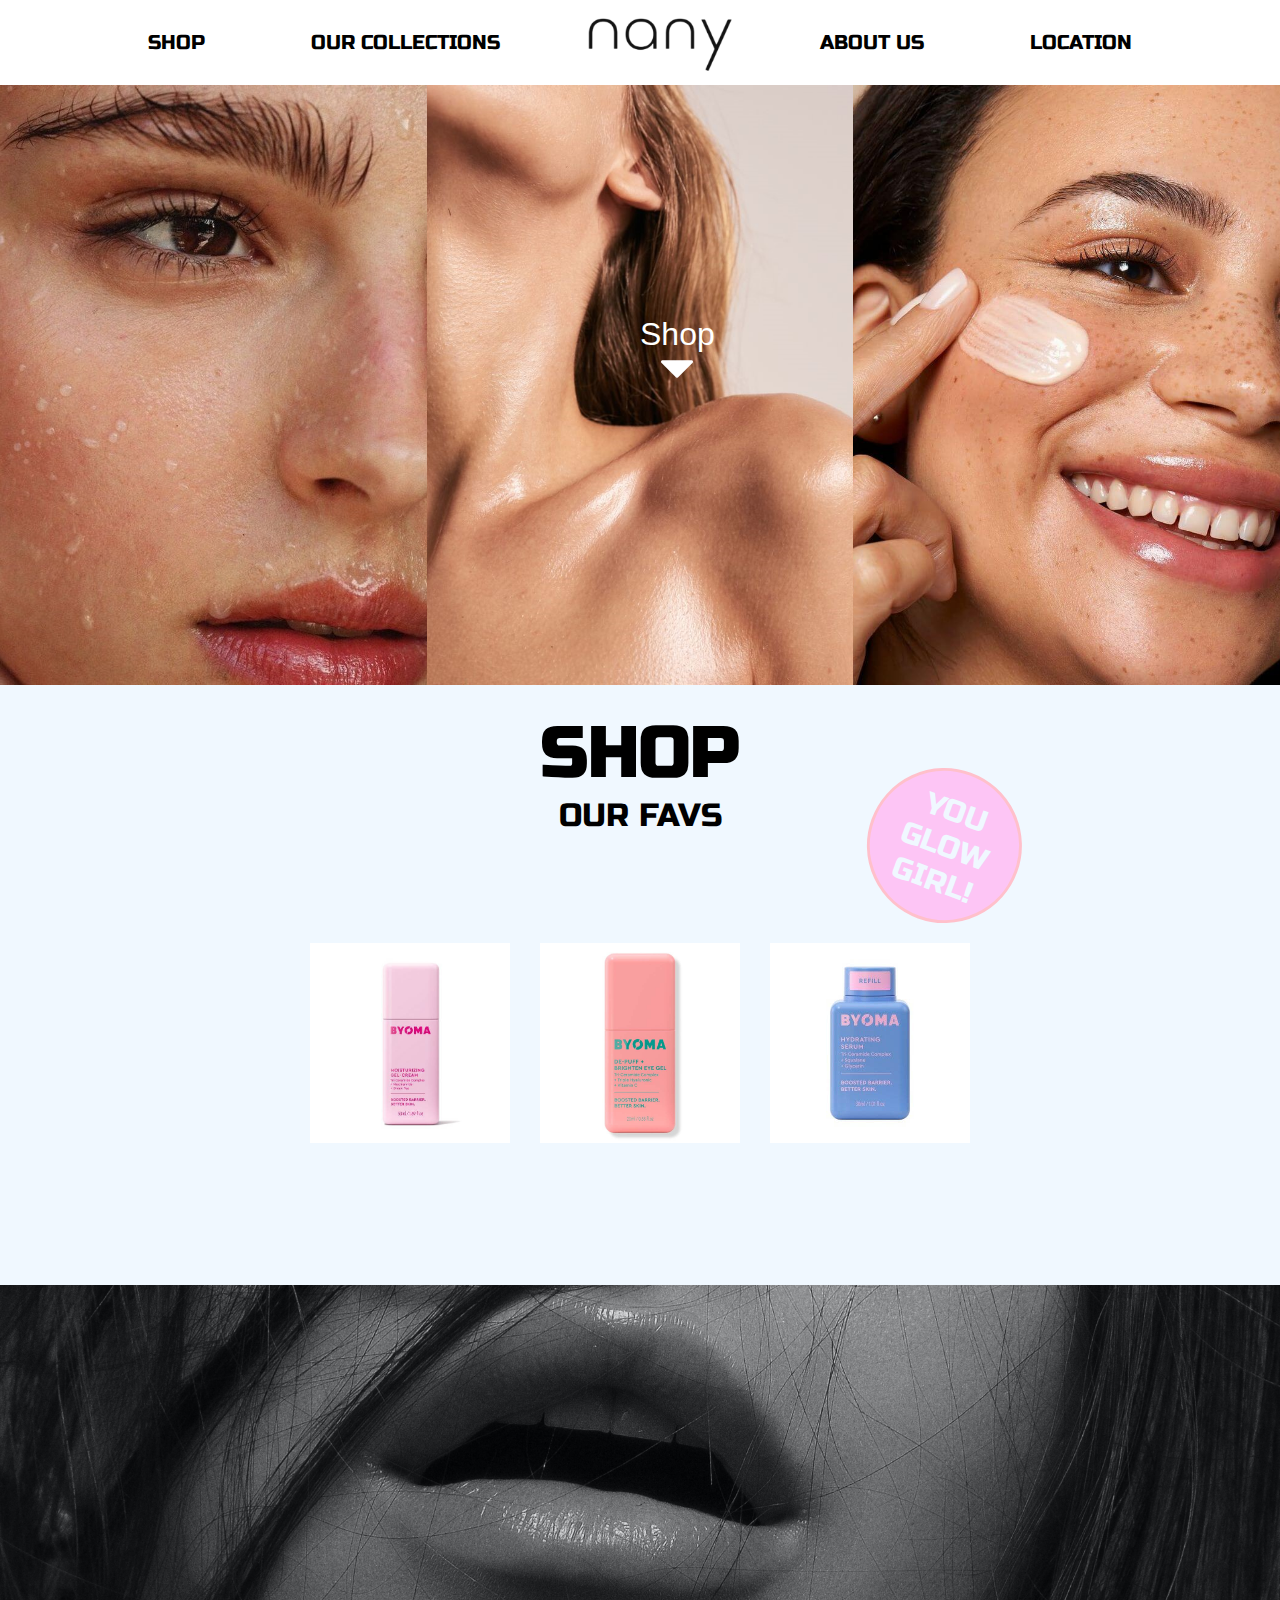
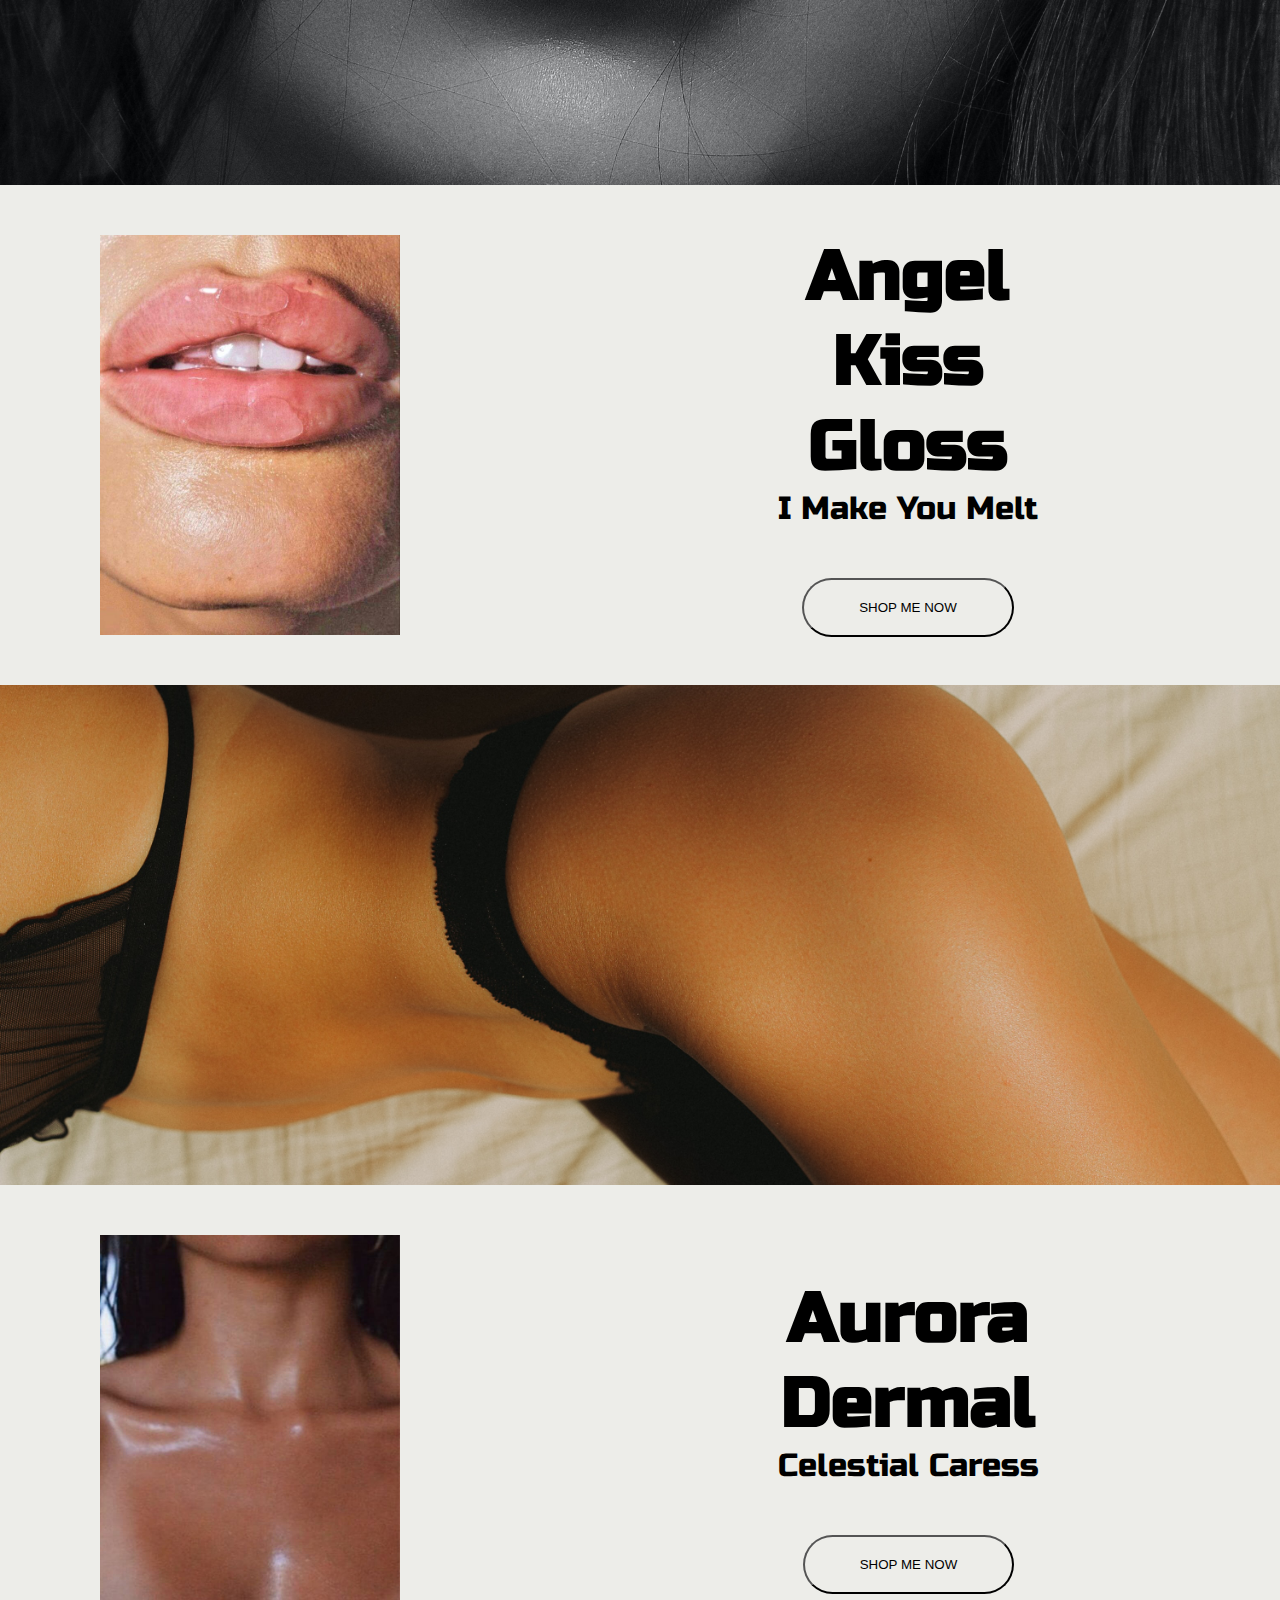
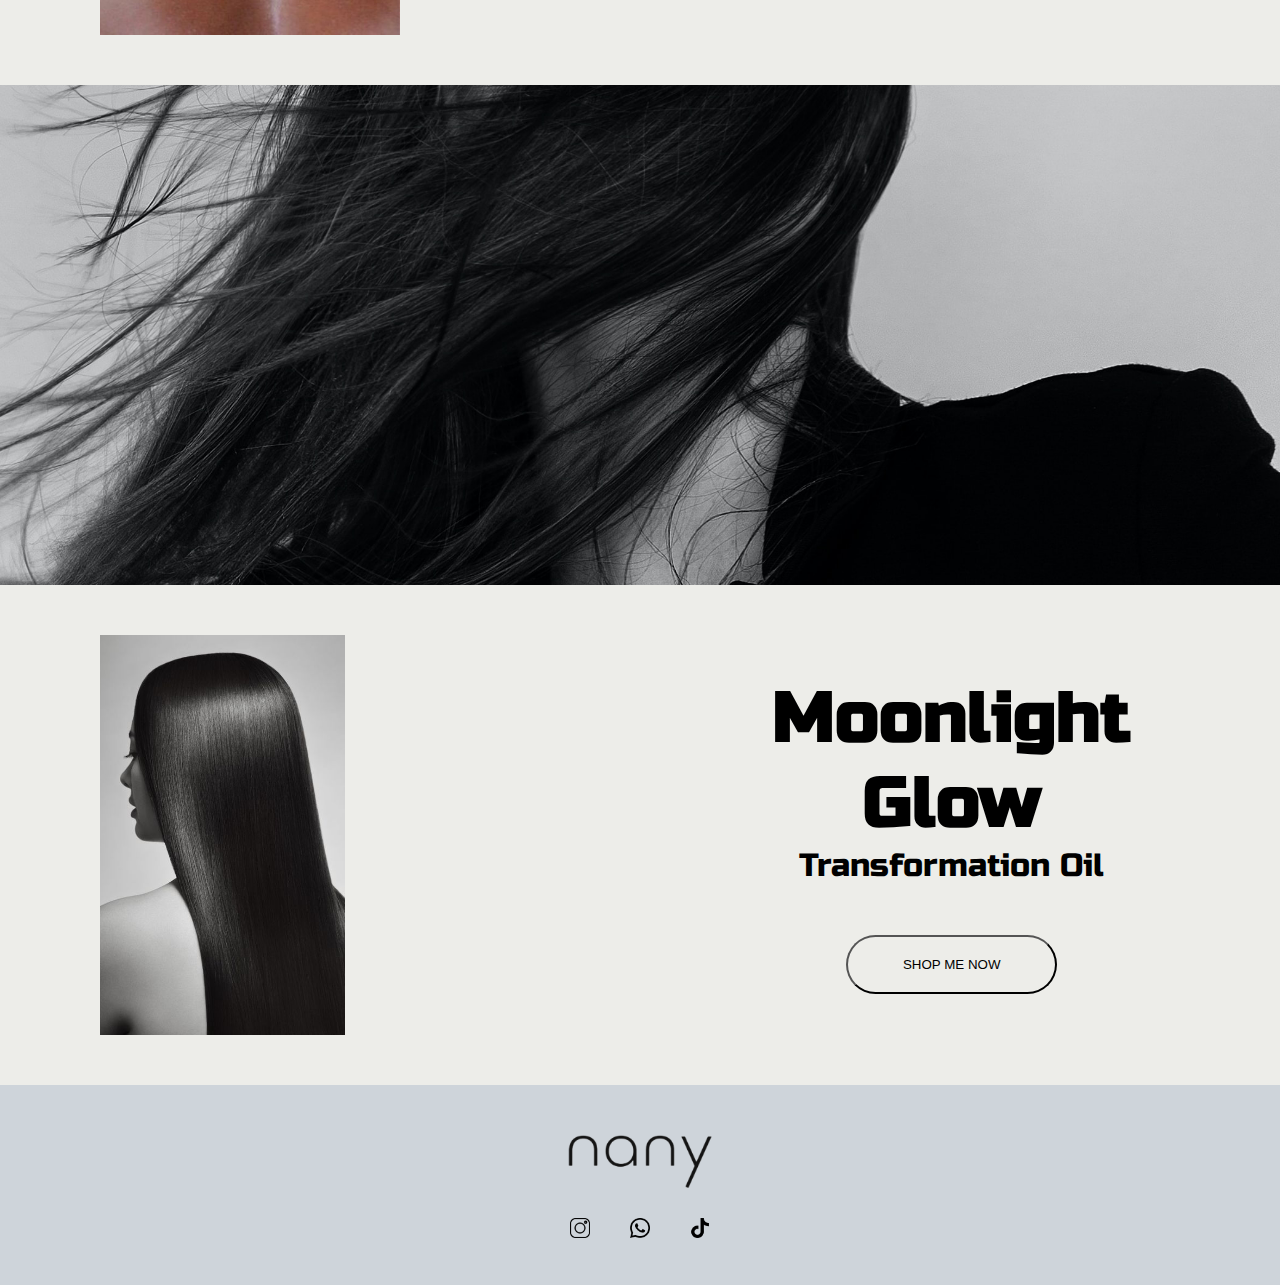
<file: index.html>
<!DOCTYPE html>
<html lang="en">
  <head>
    <meta charset="UTF-8" />
    <meta name="viewport" content="width=device-width, initial-scale=1.0" />
    <link rel="stylesheet" href="./styles.css" />
    <script src="script.js"></script>
    <link rel="preconnect" href="https://fonts.googleapis.com" />
    <link rel="preconnect" href="https://fonts.gstatic.com" crossorigin />
    <link
      href="https://fonts.googleapis.com/css2?family=Orbitron&family=Russo+One&display=swap"
      rel="stylesheet"
    />
    <title>Body Cream</title>
  </head>
  <body>
    <header class="header">
      <nav class="nav">
        <ul class="nav__list">
          <li><a class="nav__link" href="./shop.html">SHOP</a></li>
          <li><a class="nav__link" href="#">OUR COLLECTIONS</a></li>
          <li>
            <figure class="container_logo">
              <img class="main_logo" src="./images/tinified/logo.png" alt="nany" onclick="recargarPagina()"/>
            </figure>
          </li>
          <li><a class="nav__link" href="#">ABOUT US</a></li>
          <li><a class="nav__link" href="#">LOCATION</a></li>
        </ul>
      </nav>
    </header>

    <main class="main">
    <section class="gallery">
        <figure class="gallery_item">
        <img src="./images/tinified/face water.jpg" alt="face">
        <figcaption></figcaption>
        </figure>
        <figure class="gallery_item">
            <img src="./images/tinified/Studio Beauty Body.jpg" alt="body">
            <figcaption></figcaption>
            </figure>
            <figure class="gallery_item">
                <img src="./images/tinified/face skin.jpg" alt="face skin">
                <figcaption></figcaption>
                </figure>
                <button class="gallery__button">Shop <img src="./images/down-arrow.png" alt="body">
                    <figcaption></figcaption>
                    </figure></button>
    </section>
    <div class="circule_container">
        <div class="circule__text">YOU<br>GLOW<br> GIRL!</div>
       </div>
    <section class="gallery_shop">
        <div class="title_shop">
            <h2>SHOP</h2>
            <p>OUR FAVS</p>
        </div>
        <div class="container_product">
            <figure class="product_photos">
                <img src="./images/tinified/pink product.jpg" alt="pink product">
    
            </figure>
            <figure class="product_photos">
                <img src="./images/tinified/salmon product.jpg" alt="salmon product">
            </figure>
            <figure class="product_photos">
                <img src="./images/tinified/babyblue product.jpg" alt="babyblue product">
            </figure>
        </div>
    </section>
    <section>
        <div class="container_background_face">
            <figure class="background_photo_face">
                <img src="./images/tinified/face_lips.jpg" alt="fondo">
            </figure>
            
        </div>
    </section>
    <section>
        <div class="container container_lips">
            <figure class="lips_photo">
                <img src="./images/tinified/lips.jpg" alt="labios">
            </figure>

            <div class="title_glow_lips_lips">
                <h2>Angel<br>
                    Kiss<br>
                Gloss<br></h2>
                <p>I Make You Melt</p>
                <button class="button_glow_up_lips">SHOP ME NOW</button>
            </div>
        </div>
    </section>
    <section>
        <div class="container_background_legs">
            <figure class="background_photo_legs">
                <img src="./images/tinified/legs.jpg" alt="legs">
            </figure> 
        </div>
    </section>
    
    <section>
        <div class="container container_neck">
            <figure class="neck_photo">
                <img src="./images/tinified/neck glitter.jpg" alt="neck glitter">
            </figure>

            <div class="title_aurora_dermal">
                <h2>Aurora<br>Dermal</h2>
                <p>Celestial Caress</p>
                <button class="button_aurora_dermal">SHOP ME NOW</button>
            </div>
        </div>
    </section>

            <section>
                <div class="container_background_hair">
                    <figure class="background_photo_hair">
                        <img src="./images/tinified/hair.jpg" alt="fondo">
                    </figure>
                    </div>
                </section>
        </div>
    </section>
        <section>
            <div class="container container_hair">
                <figure class="hair_photo">
                    <img src="./images/tinified/hair_model.jpeg" alt="labios">
                </figure>
                <div class="title_oil_hair">
                    <h2>Moonlight Glow </h2>
                    <p>Transformation Oil</p>
                    <button class="button_oil_hair">SHOP ME NOW</button>
                </div>
            </div>
        </section>
</main>
<footer class="footer">
    <figure class="container_logo_footer">
        <img class="main_logo" src="./images/tinified/logo.png" alt="" />
      </figure>
    <div class="footer_info">
        <ul class="logo_info">
            <li><img src="./images/tinified/instagram.png" alt="instagram"></li>
            <li><img src="./images/tinified/whatsapp.png" alt="whatsapp"></li>
            <li><img src="./images/tinified/tik-tok.png" alt="tik tok"></li>
        </ul>
    </div>
</footer>
  </body>
</html>
</file>
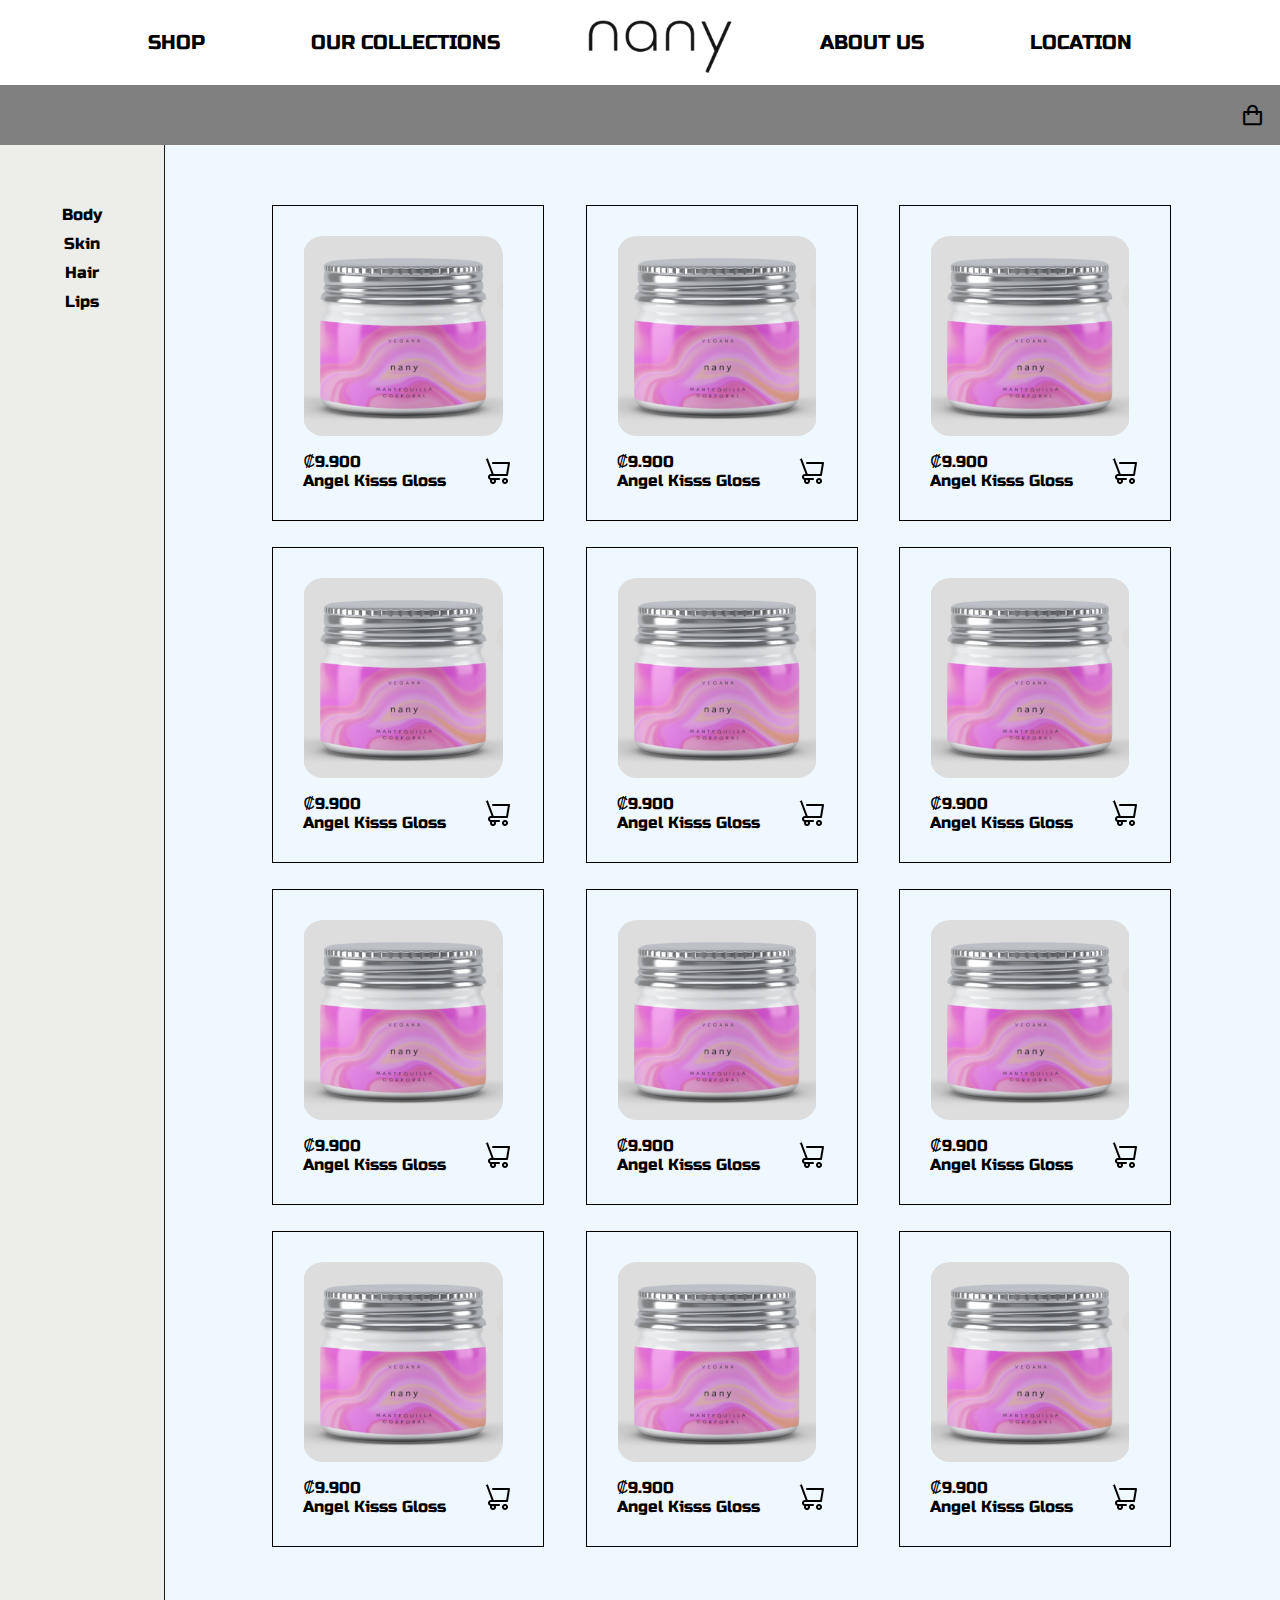
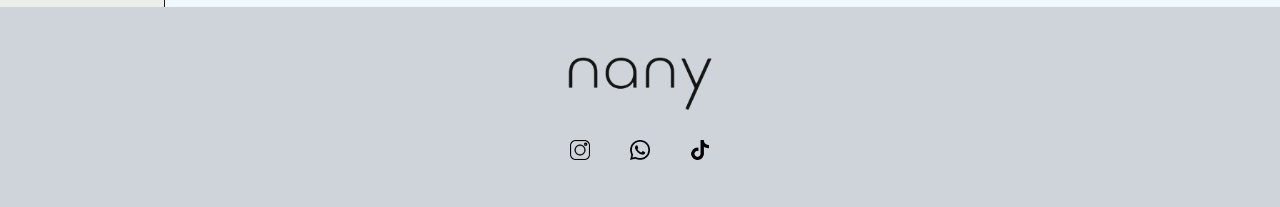
<file: body.html>
<html lang="en">
	<head>
		<meta charset="UTF-8" />
		<meta name="viewport" content="width=device-width, initial-scale=1.0" />
		<link rel="stylesheet" href="./styles.css" />
		<link rel="preconnect" href="https://fonts.googleapis.com" />
		<link rel="preconnect" href="https://fonts.gstatic.com" crossorigin />
		<link
			href="https://fonts.googleapis.com/css2?family=Orbitron&family=Russo+One&display=swap"
			rel="stylesheet"
		/>
		<link
			href="https://unpkg.com/boxicons@2.1.4/css/boxicons.min.css"
			rel="stylesheet"
		/>
		<link rel="stylesheet" href="./index.html" />

		<title>Body</title>
	</head>
	<body>
		<header class="header">
			<nav class="nav">
				<ul class="nav__list">
					<li><a class="nav__link" href="#">SHOP</a></li>
					<li><a class="nav__link" href="#">OUR COLLECTIONS</a></li>
					<li>
						<figure class="container_logo">
							<img
								class="main_logo"
								src="./images/tinified/logo.png"
								alt="nany"
								onclick="recargarPagina()"
							/>
						</figure>
					</li>
					<li><a class="nav__link" href="#">ABOUT US</a></li>
					<li><a class="nav__link" href="#">LOCATION</a></li>
				</ul>
			</nav>
		</header>
		<div class="line">
			<div class="shop_cart-icon">
				<i class="bx bx-shopping-bag shop_img"></i>
			</div>
		</div>
		<main class="main main_shop main-container">
			<div class="sidebar-menu">
				<ul class="sidebar-menu__list">
					<li class="sidebar-menu__item">Body</li>
					<li class="sidebar-menu__item">Skin</li>
					<li class="sidebar-menu__item">Hair</li>
					<li class="sidebar-menu__item">Lips</li>
				</ul>
			</div>

			<section class="container cards_container">
				<div class="product_card">
					<img src="./images/tinified/product-body-cream.png" alt="" />
					<div class="product_info">
						<div>
							<p class="product_price">₡9.900</p>
							<p class="product_title">Angel Kisss Gloss</p>
						</div>
						<figure class="shop_cart">
							<img src="./images/tinified/cart.png" alt="" />
						</figure>
					</div>
				</div>
				<div class="product_card">
					<img src="./images/tinified/product-body-cream.png" alt="" />
					<div class="product_info">
						<div>
							<p class="product_price">₡9.900</p>
							<p class="product_title">Angel Kisss Gloss</p>
						</div>
						<figure class="shop_cart">
							<img src="./images/tinified/cart.png" alt="" />
						</figure>
					</div>
				</div>
				<div class="product_card">
					<img src="./images/tinified/product-body-cream.png" alt="" />
					<div class="product_info">
						<div>
							<p class="product_price">₡9.900</p>
							<p class="product_title">Angel Kisss Gloss</p>
						</div>
						<figure class="shop_cart">
							<img src="./images/tinified/cart.png" alt="" />
						</figure>
					</div>
				</div>
				<div class="product_card">
					<img src="./images/tinified/product-body-cream.png" alt="" />
					<div class="product_info">
						<div>
							<p class="product_price">₡9.900</p>
							<p class="product_title">Angel Kisss Gloss</p>
						</div>
						<figure class="shop_cart">
							<img src="./images/tinified/cart.png" alt="" />
						</figure>
					</div>
				</div>
				<div class="product_card">
					<img src="./images/tinified/product-body-cream.png" alt="" />
					<div class="product_info">
						<div>
							<p class="product_price">₡9.900</p>
							<p class="product_title">Angel Kisss Gloss</p>
						</div>
						<figure class="shop_cart">
							<img src="./images/tinified/cart.png" alt="" />
						</figure>
					</div>
				</div>
				<div class="product_card">
					<img src="./images/tinified/product-body-cream.png" alt="" />
					<div class="product_info">
						<div>
							<p class="product_price">₡9.900</p>
							<p class="product_title">Angel Kisss Gloss</p>
						</div>
						<figure class="shop_cart">
							<img src="./images/tinified/cart.png" alt="" />
						</figure>
					</div>
				</div>
				<div class="product_card">
					<img src="./images/tinified/product-body-cream.png" alt="" />
					<div class="product_info">
						<div>
							<p class="product_price">₡9.900</p>
							<p class="product_title">Angel Kisss Gloss</p>
						</div>
						<figure class="shop_cart">
							<img src="./images/tinified/cart.png" alt="" />
						</figure>
					</div>
				</div>
				<div class="product_card">
					<img src="./images/tinified/product-body-cream.png" alt="" />
					<div class="product_info">
						<div>
							<p class="product_price">₡9.900</p>
							<p class="product_title">Angel Kisss Gloss</p>
						</div>
						<figure class="shop_cart">
							<img src="./images/tinified/cart.png" alt="" />
						</figure>
					</div>
				</div>
				<div class="product_card">
					<img src="./images/tinified/product-body-cream.png" alt="" />
					<div class="product_info">
						<div>
							<p class="product_price">₡9.900</p>
							<p class="product_title">Angel Kisss Gloss</p>
						</div>
						<figure class="shop_cart">
							<img src="./images/tinified/cart.png" alt="" />
						</figure>
					</div>
				</div>
				<div class="product_card">
					<img src="./images/tinified/product-body-cream.png" alt="" />
					<div class="product_info">
						<div>
							<p class="product_price">₡9.900</p>
							<p class="product_title">Angel Kisss Gloss</p>
						</div>
						<figure class="shop_cart">
							<img src="./images/tinified/cart.png" alt="" />
						</figure>
					</div>
				</div>
				<div class="product_card">
					<img src="./images/tinified/product-body-cream.png" alt="" />
					<div class="product_info">
						<div>
							<p class="product_price">₡9.900</p>
							<p class="product_title">Angel Kisss Gloss</p>
						</div>
						<figure class="shop_cart">
							<img src="./images/tinified/cart.png" alt="" />
						</figure>
					</div>
				</div>
				<div class="product_card">
					<img src="./images/tinified/product-body-cream.png" alt="" />
					<div class="product_info">
						<div>
							<p class="product_price">₡9.900</p>
							<p class="product_title">Angel Kisss Gloss</p>
						</div>
						<figure class="shop_cart">
							<img src="./images/tinified/cart.png" alt="" />
						</figure>
					</div>
				</div>
			</section>
			<div class="sidebar_cart">
				<h2 class="cart_title">Tu carrito</h2>
				<div class="cart_content"></div>
				<hr class="divider" />
				<div class="total_container">
					<span>Total: ₡</span><span class="cart_total">0</span>
				</div>
			</div>
		</main>
		<footer class="footer">
			<figure class="container_logo_footer">
				<img class="main_logo" src="./images/tinified/logo.png" alt="" />
			</figure>
			<div class="footer_info">
				<ul class="logo_info">
					<li><img src="./images/tinified/instagram.png" alt="instagram" /></li>
					<li><img src="./images/tinified/whatsapp.png" alt="whatsapp" /></li>
					<li><img src="./images/tinified/tik-tok.png" alt="tik tok" /></li>
				</ul>
			</div>
		</footer>
		<script src="script.js"></script>
	</body>
</html>
</file>
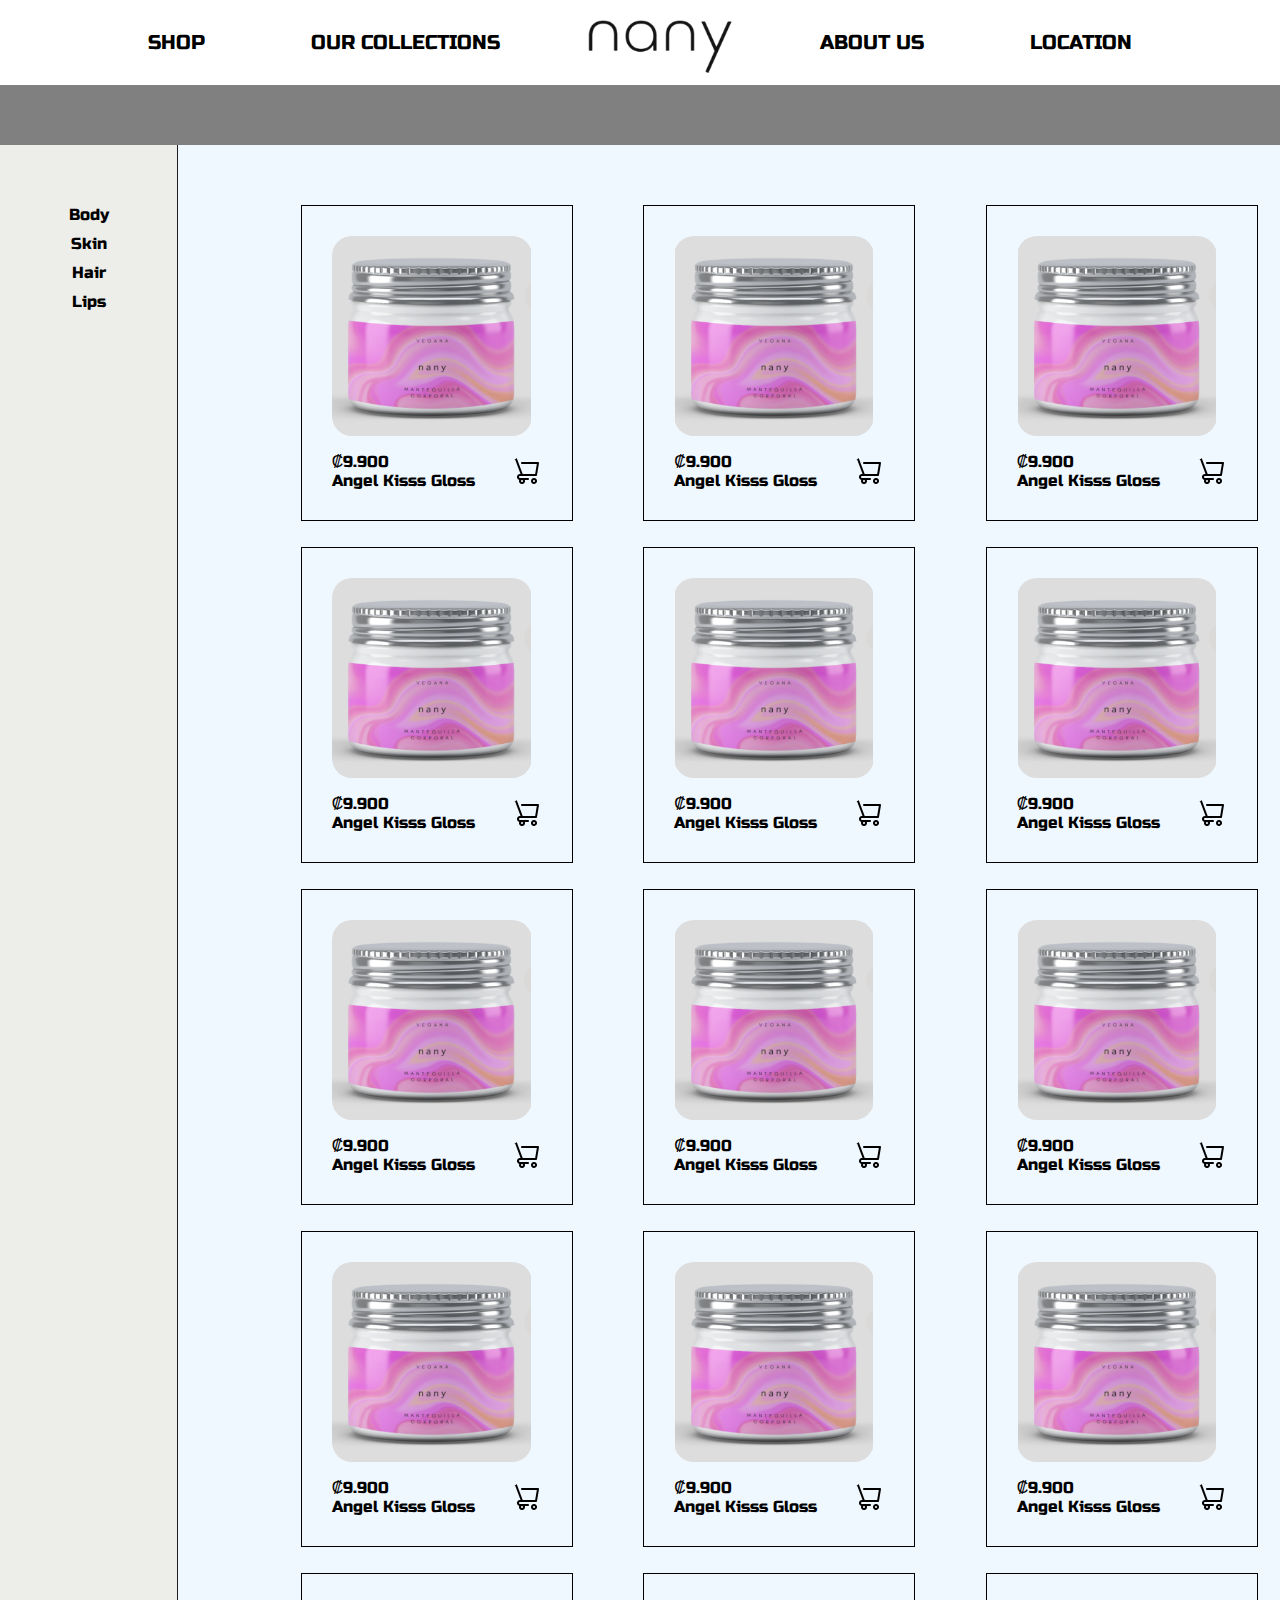
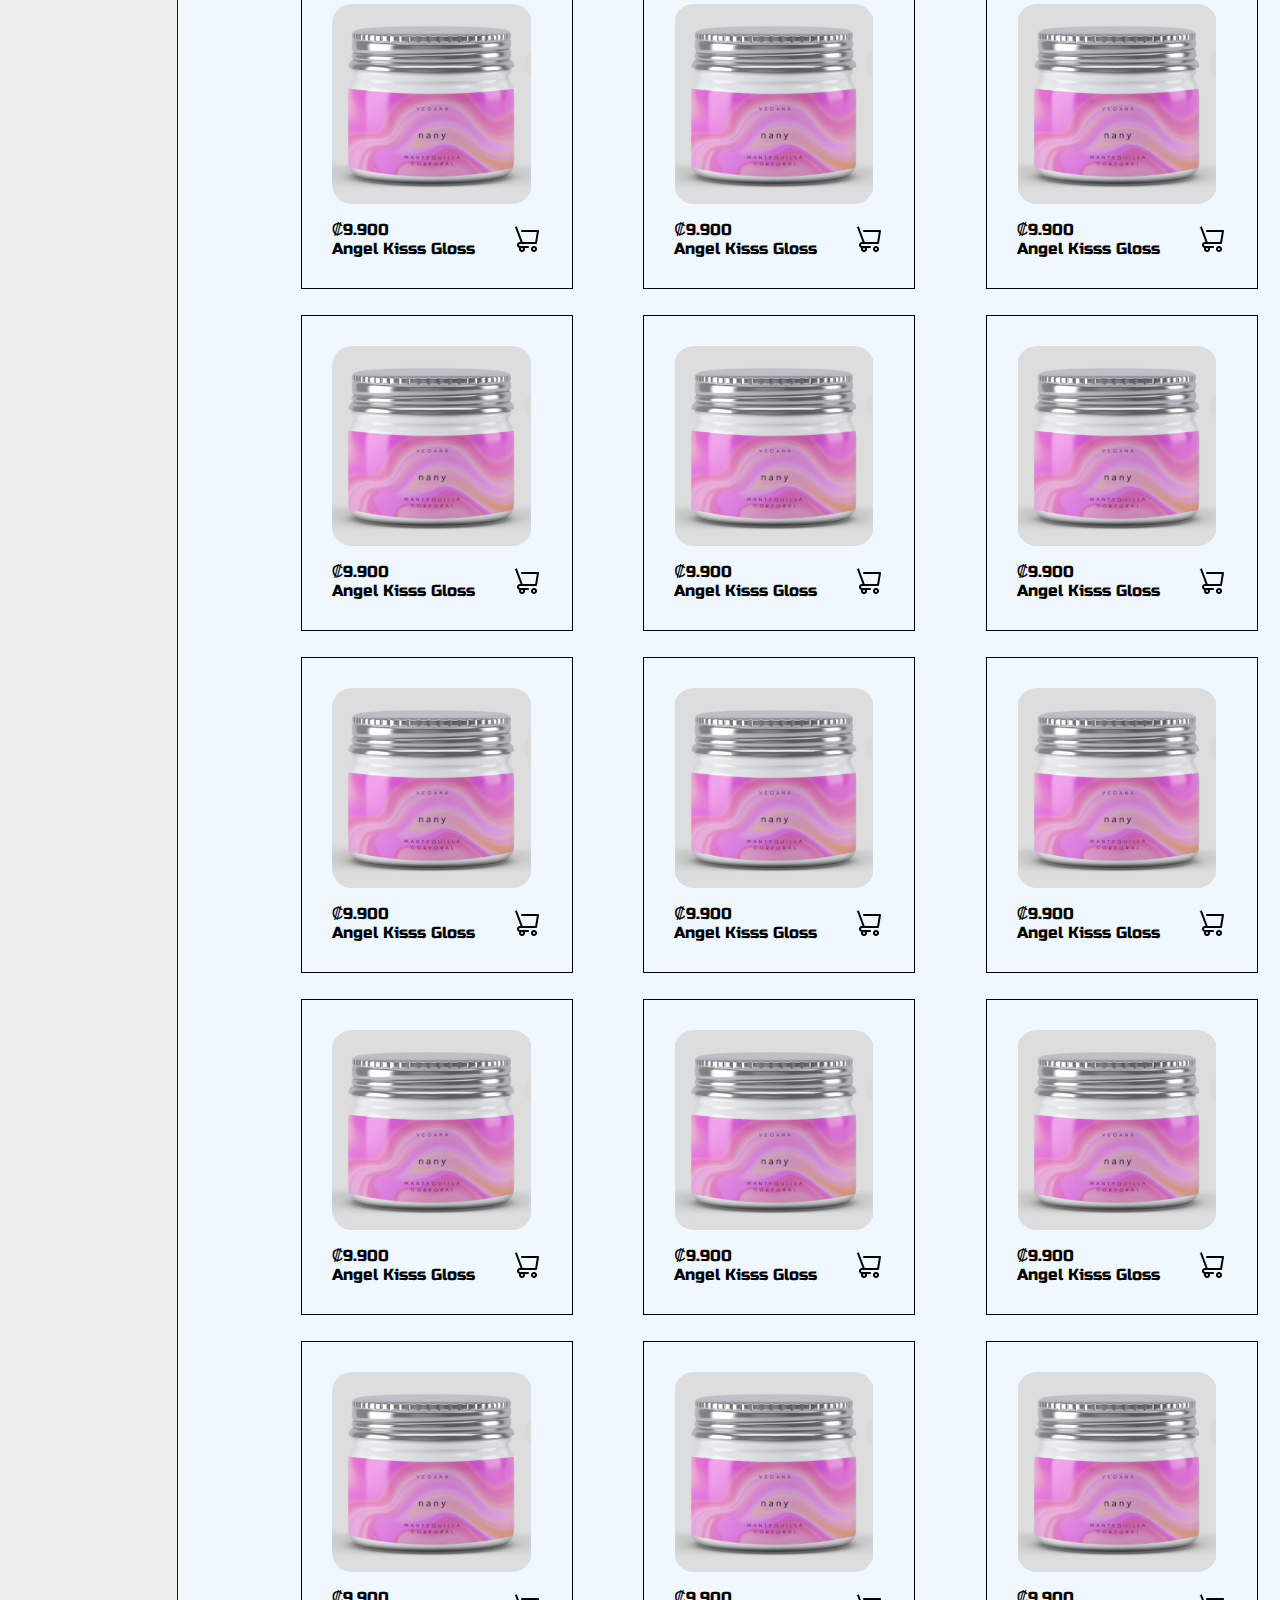
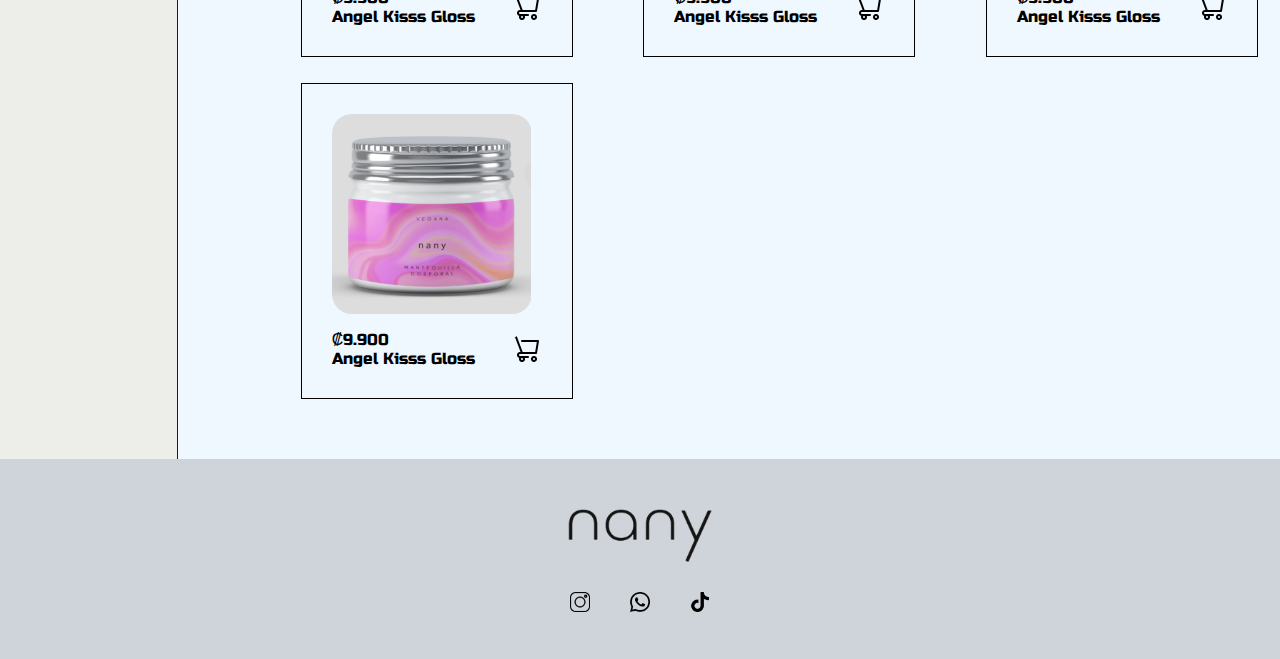
<file: shop.html>
<html lang="en">
  <head>
    <meta charset="UTF-8" />
    <meta name="viewport" content="width=device-width, initial-scale=1.0" />
    <link rel="stylesheet" href="./styles.css" />
    <script src="script.js"></script>
    <link rel="preconnect" href="https://fonts.googleapis.com" />
    <link rel="preconnect" href="https://fonts.gstatic.com" crossorigin />
    <link
      href="https://fonts.googleapis.com/css2?family=Orbitron&family=Russo+One&display=swap"
      rel="stylesheet"
    />
    <link rel="stylesheet" href="./styles.css" />
    <link rel="stylesheet" href="./index.html" />
    <title>Shop</title>
  </head>
  <body>
    <header class="header">
      <nav class="nav">
        <ul class="nav__list">
          <li><a class="nav__link" href="#">SHOP</a></li>
          <li><a class="nav__link" href="#">OUR COLLECTIONS</a></li>
          <li>
            <figure class="container_logo">
              <img class="main_logo" src="./images/tinified/logo.png" alt="nany" onclick="recargarPagina()"/>
            </figure>
          </li>
          <li><a class="nav__link" href="#">ABOUT US</a></li>
          <li><a class="nav__link" href="#">LOCATION</a></li>
        </ul>
      </nav>
    </header>
    <div class="line"></div>
    <main class="main main_shop">
      <div class="sidebar-menu">
        <ul class="sidebar-menu__list">
            <li class="sidebar-menu__item">Body</li>
            <li class="sidebar-menu__item">Skin</li>
            <li class="sidebar-menu__item">Hair</li>
            <li class="sidebar-menu__item">Lips</li>
        </ul>
      </div>
      <section class="container cards_container">
        <div class="product_card">
          <img src="./images/tinified/product-body-cream.png" alt="" />
          <div class="product_info">
            <div>
              <p class="product_price">₡9.900</p>
              <p class ="product_title">Angel Kisss Gloss</p>
            </div>
            <figure class="shop_cart">
      <a href="shopping_cart.html" target="_blank">
        <a href="shopping_cart.html" target="_blank">
                <img src="./images/tinified/cart.png" alt="" />
              </a>
              </a>
            </figure>
          </div>
        </div>
        <div class="product_card">
            <img src="./images/tinified/product-body-cream.png" alt="" />
            <div class="product_info">
              <div>
                <p class="product_price">₡9.900</p>
                <p class ="product_title">Angel Kisss Gloss</p>
              </div>
              <figure class="shop_cart">
        <a href="shopping_cart.html" target="_blank">
        <a href="shopping_cart.html" target="_blank">
                <img src="./images/tinified/cart.png" alt="" />
              </a>
              </a>
              </figure>
            </div>
          </div>
          <div class="product_card">
            <img src="./images/tinified/product-body-cream.png" alt="" />
            <div class="product_info">
              <div>
                <p class="product_price">₡9.900</p>
                <p class ="product_title">Angel Kisss Gloss</p>
              </div>
              <figure class="shop_cart">
        <a href="shopping_cart.html" target="_blank">
        <a href="shopping_cart.html" target="_blank">
                <img src="./images/tinified/cart.png" alt="" />
              </a>
              </a>
              </figure>
            </div>
          </div>
          <div class="product_card">
            <img src="./images/tinified/product-body-cream.png" alt="" />
            <div class="product_info">
              <div>
                <p class="product_price">₡9.900</p>
                <p class ="product_title">Angel Kisss Gloss</p>
              </div>
              <figure class="shop_cart">
        <a href="shopping_cart.html" target="_blank">
        <a href="shopping_cart.html" target="_blank">
                <img src="./images/tinified/cart.png" alt="" />
              </a>
              </a>
              </figure>
            </div>
          </div>
          <div class="product_card">
            <img src="./images/tinified/product-body-cream.png" alt="" />
            <div class="product_info">
              <div>
                <p class="product_price">₡9.900</p>
                <p class ="product_title">Angel Kisss Gloss</p>
              </div>
              <figure class="shop_cart">
        <a href="shopping_cart.html" target="_blank">
        <a href="shopping_cart.html" target="_blank">
                <img src="./images/tinified/cart.png" alt="" />
              </a>
              </a>
              </figure>
            </div>
          </div>
          <div class="product_card">
            <img src="./images/tinified/product-body-cream.png" alt="" />
            <div class="product_info">
              <div>
                <p class="product_price">₡9.900</p>
                <p class ="product_title">Angel Kisss Gloss</p>
              </div>
              <figure class="shop_cart">
        <a href="shopping_cart.html" target="_blank">
        <a href="shopping_cart.html" target="_blank">
                <img src="./images/tinified/cart.png" alt="" />
              </a>
              </a>
              </figure>
            </div>
          </div>
          <div class="product_card">
            <img src="./images/tinified/product-body-cream.png" alt="" />
            <div class="product_info">
              <div>
                <p class="product_price">₡9.900</p>
                <p class ="product_title">Angel Kisss Gloss</p>
              </div>
              <figure class="shop_cart">
        <a href="shopping_cart.html" target="_blank">
        <a href="shopping_cart.html" target="_blank">
                <img src="./images/tinified/cart.png" alt="" />
              </a>
              </a>
              </figure>
            </div>
          </div>
          <div class="product_card">
            <img src="./images/tinified/product-body-cream.png" alt="" />
            <div class="product_info">
              <div>
                <p class="product_price">₡9.900</p>
                <p class ="product_title">Angel Kisss Gloss</p>
              </div>
              <figure class="shop_cart">
        <a href="shopping_cart.html" target="_blank">
        <a href="shopping_cart.html" target="_blank">
                <img src="./images/tinified/cart.png" alt="" />
              </a>
              </a>
              </figure>
            </div>
          </div>
          <div class="product_card">
            <img src="./images/tinified/product-body-cream.png" alt="" />
            <div class="product_info">
              <div>
                <p class="product_price">₡9.900</p>
                <p class ="product_title">Angel Kisss Gloss</p>
              </div>
              <figure class="shop_cart">
        <a href="shopping_cart.html" target="_blank">
        <a href="shopping_cart.html" target="_blank">
                <img src="./images/tinified/cart.png" alt="" />
              </a>
              </a>
              </figure>
            </div>
          </div>
          <div class="product_card">
            <img src="./images/tinified/product-body-cream.png" alt="" />
            <div class="product_info">
              <div>
                <p class="product_price">₡9.900</p>
                <p class ="product_title">Angel Kisss Gloss</p>
              </div>
              <figure class="shop_cart">
        <a href="shopping_cart.html" target="_blank">
        <a href="shopping_cart.html" target="_blank">
                <img src="./images/tinified/cart.png" alt="" />
              </a>
              </a>
              </figure>
            </div>
          </div>
          <div class="product_card">
            <img src="./images/tinified/product-body-cream.png" alt="" />
            <div class="product_info">
              <div>
                <p class="product_price">₡9.900</p>
                <p class ="product_title">Angel Kisss Gloss</p>
              </div>
              <figure class="shop_cart">
        <a href="shopping_cart.html" target="_blank">
        <a href="shopping_cart.html" target="_blank">
                <img src="./images/tinified/cart.png" alt="" />
              </a>
              </a>
              </figure>
            </div>
          </div>
          <div class="product_card">
            <img src="./images/tinified/product-body-cream.png" alt="" />
            <div class="product_info">
              <div>
                <p class="product_price">₡9.900</p>
                <p class ="product_title">Angel Kisss Gloss</p>
              </div>
              <figure class="shop_cart">
        <a href="shopping_cart.html" target="_blank">
        <a href="shopping_cart.html" target="_blank">
                <img src="./images/tinified/cart.png" alt="" />
              </a>
              </a>
              </figure>
            </div>
          </div>
          <div class="product_card">
            <img src="./images/tinified/product-body-cream.png" alt="" />
            <div class="product_info">
              <div>
                <p class="product_price">₡9.900</p>
                <p class ="product_title">Angel Kisss Gloss</p>
              </div>
              <figure class="shop_cart">
        <a href="shopping_cart.html" target="_blank">
        <a href="shopping_cart.html" target="_blank">
                <img src="./images/tinified/cart.png" alt="" />
              </a>
              </a>
              </figure>
            </div>
          </div>
          <div class="product_card">
            <img src="./images/tinified/product-body-cream.png" alt="" />
            <div class="product_info">
              <div>
                <p class="product_price">₡9.900</p>
                <p class ="product_title">Angel Kisss Gloss</p>
              </div>
              <figure class="shop_cart">
        <a href="shopping_cart.html" target="_blank">
        <a href="shopping_cart.html" target="_blank">
                <img src="./images/tinified/cart.png" alt="" />
              </a>
              </a>
              </figure>
            </div>
          </div>
          <div class="product_card">
            <img src="./images/tinified/product-body-cream.png" alt="" />
            <div class="product_info">
              <div>
                <p class="product_price">₡9.900</p>
                <p class ="product_title">Angel Kisss Gloss</p>
              </div>
              <figure class="shop_cart">
        <a href="shopping_cart.html" target="_blank">
        <a href="shopping_cart.html" target="_blank">
                <img src="./images/tinified/cart.png" alt="" />
              </a>
              </a>
              </figure>
            </div>
          </div>
          <div class="product_card">
            <img src="./images/tinified/product-body-cream.png" alt="" />
            <div class="product_info">
              <div>
                <p class="product_price">₡9.900</p>
                <p class ="product_title">Angel Kisss Gloss</p>
              </div>
              <figure class="shop_cart">
        <a href="shopping_cart.html" target="_blank">
        <a href="shopping_cart.html" target="_blank">
                <img src="./images/tinified/cart.png" alt="" />
              </a>
              </a>
              </figure>
            </div>
          </div>
          <div class="product_card">
            <img src="./images/tinified/product-body-cream.png" alt="" />
            <div class="product_info">
              <div>
                <p class="product_price">₡9.900</p>
                <p class ="product_title">Angel Kisss Gloss</p>
              </div>
              <figure class="shop_cart">
        <a href="shopping_cart.html" target="_blank">
        <a href="shopping_cart.html" target="_blank">
                <img src="./images/tinified/cart.png" alt="" />
              </a>
              </a>
              </figure>
            </div>
          </div>
          <div class="product_card">
            <img src="./images/tinified/product-body-cream.png" alt="" />
            <div class="product_info">
              <div>
                <p class="product_price">₡9.900</p>
                <p class ="product_title">Angel Kisss Gloss</p>
              </div>
              <figure class="shop_cart">
        <a href="shopping_cart.html" target="_blank">
        <a href="shopping_cart.html" target="_blank">
                <img src="./images/tinified/cart.png" alt="" />
              </a>
              </a>
              </figure>
            </div>
          </div>
          <div class="product_card">
            <img src="./images/tinified/product-body-cream.png" alt="" />
            <div class="product_info">
              <div>
                <p class="product_price">₡9.900</p>
                <p class ="product_title">Angel Kisss Gloss</p>
              </div>
              <figure class="shop_cart">
        <a href="shopping_cart.html" target="_blank">
        <a href="shopping_cart.html" target="_blank">
                <img src="./images/tinified/cart.png" alt="" />
              </a>
              </a>
              </figure>
            </div>
          </div>
          <div class="product_card">
            <img src="./images/tinified/product-body-cream.png" alt="" />
            <div class="product_info">
              <div>
                <p class="product_price">₡9.900</p>
                <p class ="product_title">Angel Kisss Gloss</p>
              </div>
              <figure class="shop_cart">
        <a href="shopping_cart.html" target="_blank">
        <a href="shopping_cart.html" target="_blank">
                <img src="./images/tinified/cart.png" alt="" />
              </a>
              </a>
              </figure>
            </div>
          </div>
          <div class="product_card">
            <img src="./images/tinified/product-body-cream.png" alt="" />
            <div class="product_info">
              <div>
                <p class="product_price">₡9.900</p>
                <p class ="product_title">Angel Kisss Gloss</p>
              </div>
              <figure class="shop_cart">
        <a href="shopping_cart.html" target="_blank">
        <a href="shopping_cart.html" target="_blank">
                <img src="./images/tinified/cart.png" alt="" />
              </a>
              </a>
              </figure>
            </div>
          </div>
          <div class="product_card">
            <img src="./images/tinified/product-body-cream.png" alt="" />
            <div class="product_info">
              <div>
                <p class="product_price">₡9.900</p>
                <p class ="product_title">Angel Kisss Gloss</p>
              </div>
              <figure class="shop_cart">
        <a href="shopping_cart.html" target="_blank">
        <a href="shopping_cart.html" target="_blank">
                <img src="./images/tinified/cart.png" alt="" />
              </a>
              </a>
              </figure>
            </div>
          </div>
          <div class="product_card">
            <img src="./images/tinified/product-body-cream.png" alt="" />
            <div class="product_info">
              <div>
                <p class="product_price">₡9.900</p>
                <p class ="product_title">Angel Kisss Gloss</p>
              </div>
              <figure class="shop_cart">
        <a href="shopping_cart.html" target="_blank">
        <a href="shopping_cart.html" target="_blank">
                <img src="./images/tinified/cart.png" alt="" />
              </a>
              </a>
              </figure>
            </div>
          </div>
          <div class="product_card">
            <img src="./images/tinified/product-body-cream.png" alt="" />
            <div class="product_info">
              <div>
                <p class="product_price">₡9.900</p>
                <p class ="product_title">Angel Kisss Gloss</p>
              </div>
              <figure class="shop_cart">
        <a href="shopping_cart.html" target="_blank">
        <a href="shopping_cart.html" target="_blank">
                <img src="./images/tinified/cart.png" alt="" />
              </a>
              </a>
              </figure>
            </div>
          </div>
          <div class="product_card">
            <img src="./images/tinified/product-body-cream.png" alt="" />
            <div class="product_info">
              <div>
                <p class="product_price">₡9.900</p>
                <p class ="product_title">Angel Kisss Gloss</p>
              </div>
              <figure class="shop_cart">
        <a href="shopping_cart.html" target="_blank">
        <a href="shopping_cart.html" target="_blank">
                <img src="./images/tinified/cart.png" alt="" />
              </a>
              </a>
              </figure>
            </div>
          </div>
          <div class="product_card">
            <img src="./images/tinified/product-body-cream.png" alt="" />
            <div class="product_info">
              <div>
                <p class="product_price">₡9.900</p>
                <p class ="product_title">Angel Kisss Gloss</p>
              </div>
              <figure class="shop_cart">
        <a href="shopping_cart.html" target="_blank">
        <a href="shopping_cart.html" target="_blank">
                <img src="./images/tinified/cart.png" alt="" />
              </a>
              </a>
              </figure>
            </div>
          </div>
          <div class="product_card">
            <img src="./images/tinified/product-body-cream.png" alt="" />
            <div class="product_info">
              <div>
                <p class="product_price">₡9.900</p>
                <p class ="product_title">Angel Kisss Gloss</p>
              </div>
              <figure class="shop_cart">
        <a href="shopping_cart.html" target="_blank">
        <a href="shopping_cart.html" target="_blank">
                <img src="./images/tinified/cart.png" alt="" />
              </a>
              </a>
              </figure>
            </div>
          </div>
          <div class="product_card">
            <img src="./images/tinified/product-body-cream.png" alt="" />
            <div class="product_info">
              <div>
                <p class="product_price">₡9.900</p>
                <p class ="product_title">Angel Kisss Gloss</p>
              </div>
              <figure class="shop_cart">
        <a href="shopping_cart.html" target="_blank">
        <a href="shopping_cart.html" target="_blank">
                <img src="./images/tinified/cart.png" alt="" />
              </a>
              </a>
              </figure>
            </div>
          </div>
      </section>
    </main>

    <footer class="footer">
      <figure class="container_logo_footer">
        <img class="main_logo" src="./images/tinified/logo.png" alt="" />
      </figure>
      <div class="footer_info">
        <ul class="logo_info">
          <li><img src="./images/tinified/instagram.png" alt="instagram" /></li>
          <li><img src="./images/tinified/whatsapp.png" alt="whatsapp" /></li>
          <li><img src="./images/tinified/tik-tok.png" alt="tik tok" /></li>
        </ul>
      </div>
    </footer>
  </body>
</html>
</file>
<file: styles.css>
* {
	box-sizing: border-box;
	margin: 0;
	padding: 0;
}

html {
	scroll-behavior: smooth;
}

body {
	font-family: "Russo One", sans-serif;
	overflow-x: hidden;
}

.header {
	background-color: white;
	display: flex;
	justify-content: space-between;
	align-items: center;
	height: 85px;
	width: 100%;
	padding: 5px 10%;
}

.main_logo:hover {
	transform: scale(1.3);
}
.container_logo {
	align-items: center;
}
.main_logo {
	object-fit: cover;
	height: 60px;
	transition: all 0.1s;
	cursor: pointer;
}

.nav__list {
	list-style: none;
	margin: 0;
	padding: 0;
	display: flex;
	width: 100%;
	justify-content: space-between;
	align-items: center;
}

.nav__link {
	display: inline;
	padding: 0 20px;
	font-size: 20px;
	color: black;
	text-decoration: none;
}

.nav__link:hover {
	display: block;
	transform: scale(1.3);
}

.nav {
	width: 100%;
}

.gallery {
	max-width: 100%;
	max-height: 600px;
	display: flex;
	position: relative;
}
.gallery_item img {
	width: 100%;
	height: 100%;
	object-fit: cover;
	aspect-ratio: 9/16;
}

.main_menu {
	margin: 0 auto;
	display: flex;
	flex-direction: column;
}

.gallery__button {
	position: absolute;
	text-decoration: none;
	left: 50%;
	bottom: 50%;
	border: 0;
	font-size: 32px;
	background-color: rgba(0, 0, 0, 0);
	color: white;
	display: flex;
	flex-direction: column;
	justify-content: center;
	align-items: center;
	animation: breath 1s infinite ease-in-out alternate;
	cursor: pointer;
}

.gallery__button img {
	width: 32px;
	height: 32px;
	filter: invert(1);
}

.gallery_shop {
	background-color: aliceblue;
	max-width: 100%;
	height: 600px;
	display: flex;
	position: relative;
	text-align: center;
}
.gallery_item {
	display: inline-block;
	flex: 1;
}

.product_photos img {
	display: inline-block;
	flex: 1;
	width: 250px;
	height: 250px;
}
.product_photos {
	display: inline-block;
	flex: 1;
	margin: 15px;
}

.container_lips {
	height: 500px;
	width: 100%;
	background-color: #edede9;
	display: flex;
	flex-direction: row;
	align-items: center;
	gap: 35%;
}
.container_neck {
	height: 500px;
	width: 100%;
	background-color: #edede9;
	display: flex;
	flex-direction: row;
	align-items: center;
	gap: 35%;
}
.container_hair {
	height: 500px;
	width: 100%;
	background-color: #edede9;
	display: flex;
	flex-direction: row;
	align-items: center;
	gap: 35%;
}
.product_photos img {
	width: 200px;
	height: 200px;
	object-fit: cover;
	aspect-ratio: 9/16;
}
.title_shop {
	font-family: "Orbitron", sans-serif;
	font-family: "Red Hat Display", sans-serif;
	font-family: "Russo One", sans-serif;
	position: absolute;
	left: 50%;
	bottom: 75%;
	font-size: 32px;
	background-color: rgba(0, 0, 0, 0);
	color: b;
	display: flex;
	flex-direction: column;
	justify-content: center;
	align-items: center;
	transform: translate(-50%, 0);
}

.container_product {
	justify-content: center;
	display: flex;
	position: absolute;
	left: 50%;
	bottom: 40%;
	align-items: center;
	transform: translate(-50%, 50%);
	cursor: pointer;
}

.product_photos:hover {
	transform: scale(1.1);
}

h2 {
	font-size: 70px;
}

.circule_container {
	font-size: 30px;
	position: absolute;
	text-align: center;
	display: flex;
	align-items: center;
	justify-content: center;
	width: 160px;
	height: 160px;
	right: 20%;
	top: 85%;
	background-color: aliceblue;
	color: grey;
	transform: translate(50%, -50%);
	z-index: 100;
	border-radius: 50%;
	transform: rotate(10deg);
}
.circule__text {
	width: 155px;
	height: 155px;
	background-color: #fdc5f5;
	color: aliceblue;
	border-radius: 50%;
	border: solid pink;
	transform: rotate(10deg);
	justify-content: center;
	display: flex;
	justify-content: center;
	align-items: center;
}

.container {
	padding: 0 100px;
}

.lips_photo {
	width: 300px;
	height: 400px;
}

.lips_photo img {
	width: 100%;
	height: 100%;
}

.background_photo_face img {
	object-position: 0 -550px;
}
.hair_photo {
	width: 300px;
	height: 400px;
}

.neck_photo {
	width: 300px;
	height: 400px;
}

.neck_photo img {
	width: 100%;
	height: 100%;
}

.container_background_legs {
	max-width: 100%;
	max-height: 500px;
	display: flex;
	position: relative;
}
.container_background_hair {
	max-width: 100%;
	max-height: 500px;
	display: flex;
	position: relative;
}
.container_background_face {
	max-width: 100%;
	max-height: 500px;
	display: flex;
	position: relative;
}
.background_photo_legs img {
	width: 100%;
	height: 100%;
	object-fit: cover;
}

.background_photo_hair {
	width: 100%;
}

.background_photo_hair img {
	width: 100%;
	height: 100%;
	object-fit: cover;
}
.background_photo_face img {
	width: 100%;
	height: 100%;
	object-fit: cover;
}

.title_glow_lips_lips {
	display: flex;
	font-size: 32px;
	color: black;
	flex-direction: column;
	text-align: center;
	justify-content: center;
	align-items: center;
}
.title_aurora_dermal {
	display: flex;
	font-size: 32px;
	color: black;
	flex-direction: column;
	text-align: center;
	justify-content: center;
	align-items: center;
}

.title_oil_hair {
	display: flex;
	font-size: 32px;
	color: black;
	flex-direction: column;
	text-align: center;
	justify-content: center;
	align-items: center;
}

.button_glow_up_lips:hover {
	background-color: #e9ecef;
}
.button_aurora_dermal:hover {
	background-color: #e9ecef;
}
.button_oil_hair:hover {
	background-color: #e9ecef;
}
.button_aurora_dermal {
	margin-top: 50px;
	display: flex;
	border-radius: 980px;
	padding: 20px 55px;
	background-color: rgba(0, 0, 0, 0);
}
.button_glow_up_lips {
	margin-top: 50px;
	display: flex;
	border-radius: 980px;
	padding: 20px 55px;
	background-color: rgba(0, 0, 0, 0);
}
.button_oil_hair {
	margin-top: 50px;
	display: flex;
	border-radius: 980px;
	padding: 20px 55px;
	background-color: rgba(0, 0, 0, 0);
}
.container_serum {
	max-width: 100%;
	max-height: 500px;
	display: flex;
	position: relative;
}

.button_serum_dermal:hover {
	background-color: #fd33d5;
}

.button_serum_dermal {
	margin-top: 350px;
	display: flex;
	position: absolute;
	border-radius: 980px;
	padding: 20px 55px;
	background-color: rgba(0, 0, 0, 0);
}
.button_oil_hair {
	display: flex;
	border-radius: 980px;
	padding: 20px 55px;
	background-color: rgba(0, 0, 0, 0);
}
.face_photo {
	display: flex;
	position: absolute;
	left: 100px;
	margin-top: 40px;
	width: 300px;
	height: 400px;
}

.face_photo img {
	width: 100%;
	height: 100%;
	object-fit: cover;
}
.hair_photo img {
	width: 100%;
	height: 100%;
	object-fit: cover;
}
.title_serum_dermal {
	display: flex;
	position: absolute;
	font-size: 32px;
	color: black;
	flex-direction: column;
	left: 55%;
	margin-top: 20px;
	text-align: center;
	justify-content: center;
	align-items: center;
}
.footer {
	width: 100%;
	height: 200px;
	background-color: #ced4da;
	padding: 20px;
	bottom: 0;
	display: flex;
	justify-content: center;
	align-items: center;
	flex-direction: column;
	gap: 30px;
}

.footer_info {
	display: flex;
	text-align: center;
	justify-content: center;
	align-items: center;
}

.logo_info {
	list-style: none;
	padding: 0;
	margin: 0;
	display: flex;
}

.logo_info li {
	margin: 0 20px;
}

.logo_info img {
	max-width: 20px;
	height: auto;
	cursor: pointer;
}
.container_logo_footer {
	display: flex;
	text-align: center;
	justify-content: center;
	align-items: center;
}

.cards_container {
	display: grid;
	gap: 26px;
	place-items: center;
	place-content: center;
	grid-template-columns: 1fr 1fr 1fr;
	flex-basis: 85%;
	flex-shrink: 1;
	flex-grow: 1;
	padding-right: 100px;
	padding: 60px 0;
}

.main_shop {
	background-color: aliceblue;
	display: flex;
	gap: 100px;
}

.product_card img {
	width: 200px;
	height: 200px;
	border-radius: 20px;
	margin-right: 10px;
	object-fit: contain;
}

.line {
	width: 100%;
	background-color: gray;
	height: 60px;
	display: flex;
	align-items: center;
	padding: 10px 15px;
}
.shop_cart-icon {
	margin-left: auto;
	text-align: center;
}

.shop_img {
	font-size: 25px;
	cursor: pointer;
}
.shop_cart {
	width: 32px;
	height: 32px;
}

.product_info {
	display: flex;
	justify-content: end;
	align-items: end;
}

.shop_cart img {
	width: 100%;
	cursor: pointer;
	height: 100%;
}

.product_info {
	display: flex;
	justify-content: space-between;
	align-items: center;
	margin-top: 16px;
}
.product_card {
	border: 1px solid black;
	transition: 0.4s;
	padding: 30px;
	position: relative;
}

.product_card:hover {
	transform: scale(0.9);
	box-shadow: 10px 10px 10px rgba(0, 0, 0, 0.1);
}
.sidebar-menu {
	flex-basis: 15%;
	flex-shrink: 1;
	flex-grow: 1;
	border-right: 1px solid rgb(28, 28, 28);
	padding: 60px 10px;
	background-color: #edede9;
}

.sidebar-menu__list {
	width: 100%;
	display: flex;
	flex-direction: column;
	justify-content: center;
	align-items: center;
	list-style: none;
	gap: 10px;
}

.sidebar-menu__item {
	cursor: pointer;
}

.sidebar-menu__item:hover {
	color: gray;
}

.shopping_cart-items {
	background-color: #fdc5f5;
	display: grid;
	grid-template-columns: 1fr 2fr 1fr;
	border-bottom: 1px solid #eee;
	text-align: center;
	align-items: center;
}
.sidebar_cart {
	width: 0;
	padding: 0;
	top: 0;
	right: 0;
	transform: translateX(100%);
	height: 100vh;
	max-height: 100vh;
	color: black;
	border-left: 1px solid rgb(28, 28, 28);
	background-color: whitesmoke;
	box-shadow: -2px 0 49x hsl(0 4% 15% / 10%);
	transition: all 0.3s ease-in-out;
	overflow-x: hidden;
	overflow-y: scroll;
	position: relative;
}

.sidebar_cart.open {
	transform: translateX(0);
	width: 400px;
	padding: 20px;
}

.sidebar_cart.open .cart_content {
	transform: translateX(0);
}

.cart_content {
	transform: translateX(100%);
	transition: all 0.3s ease-in-out;
}

.cart_title {
	text-align: center;
	font-size: 1.5em;
	font-weight: 500;
	margin-top: 2rem;
}

.cart_box {
	display: grid;
	grid-template-columns: 38% 52% 16%;
	align-items: center;
	gap: 1rem;
	margin-top: 1rem;
}

.cart_box img {
	width: 100px;
	height: 100px;
	object-fit: contain;
	padding: 10px;
}

.detail_box {
	display: grid;
	row-gap: 0.5rem;
}

.cart_product-title {
	font-size: 1rem;
	text-transform: uppercase;
}

.cart_price {
	font-weight: 600;
}

.cart_quantity {
	border: 1px solid grey;
	outline-color: gainsboro;
	width: 2.4rem;
	text-align: center;
	font-size: 1rem;
}

.cart_remove {
	position: absolute;
	right: 5;
	font-size: 24px;
	color: grey;
	cursor: pointer;
}
.total_cart {
	display: flex;
	justify-content: flex-end;
	margin-top: 1.5rem;
	border-top: 2px solid black;
}

.total_title {
	font-size: 1rem;
	font-weight: 300;
}

.total_price {
	margin-left: 0.5rem;
}

.btn_buy {
	display: flex;
	margin: 1.5rem auto 0 auto;
	padding: 12px 20px;
	border: none;
	background: #fdc5f5;
	color: black;
	font-weight: 200;
	cursor: pointer;
}

.btn_buy:hover {
	background: #eee;
}

#close_cart {
	position: absolute;
	font-size: 1.5rem;
	color: gray;
	cursor: pointer;
	top: 22%;
	right: 0.8rem;
}

.close_icon {
	justify-content: flex-end;
	display: flex;
	align-items: center;
}

.divider {
	margin: 7px 0;
}
.background {
background-color: rgb(255, 255, 255);
display: flex;
align-items: center;
justify-content: center;
height: 100vh;
}

.container_form {
	display: flex;
    width: 400px;
    height: 500px;
    background-color: #f8f8f8;
	border-radius: 20px;
	box-shadow:0 5px 7px rgba(0, 0, 0, .1);
	transition: all 1s ease;
    align-items: center;
	justify-content: center;
	text-align: center;
}



.form_info {
	
	padding: 0 30px;
}
.form_info h1 {
	font-size: 2rem;
}
.form_info p {
	font-size: 1rem;
	color: #555;
	margin: 30px;
}

.icons{
	margin: 15px 0;
	
}

.icons i {
	border-radius: 50%;
	border: solid plum;
	box-shadow: 0 2px 5px rgb(0, 0, 0, .1);
	padding: 15px;
	cursor: pointer;
	margin: 0 10px;
	color: #9191bd;
	transition: background-color 0.3s ease;

}


.icons i:hover {
	background-color: #fdc5f5;
	color: #edede9;
	border: solid plum;
}


.form {
	margin: 10px 0 0;
}

.form label {
	display: flex;
	background-color: white;
	border-radius: 10px;
	margin-bottom: 15px;
	padding: 0 10px;
	align-items: center;
	box-shadow: 0 2px 5px rgb(0, 0, 0, .1);
}

.form label input {
width: 100%;
padding: 10px;
background-color:white;
border: none;
outline: none;
border-radius: 20px;

} 


.form label i {
	color: #a7a7a7;
}

 #saveData {
	background-color:white;
	color: gray;
	padding: 10px 15px;
	border: none;
	border-radius: 20px;
	cursor: pointer;
	margin-top: 10px;
	box-shadow: 0 2px 5px rgb(0, 0, 0, .1);
}


#saveData:hover {
	background-color: #fdc5f5;
	color: #edede9;
	border: solid plum;
}


@keyframes breath {
	from {
		transform: translate(-50%, 50%) scale(1);
	}
	to {
		transform: translate(-50%, 50%) scale(1.1);
	}
}

@media screen and (min-width: 1800px) {
	.cards_container {
		grid-template-columns: 1fr 1fr 1fr 1fr;
	}
}
</file>
